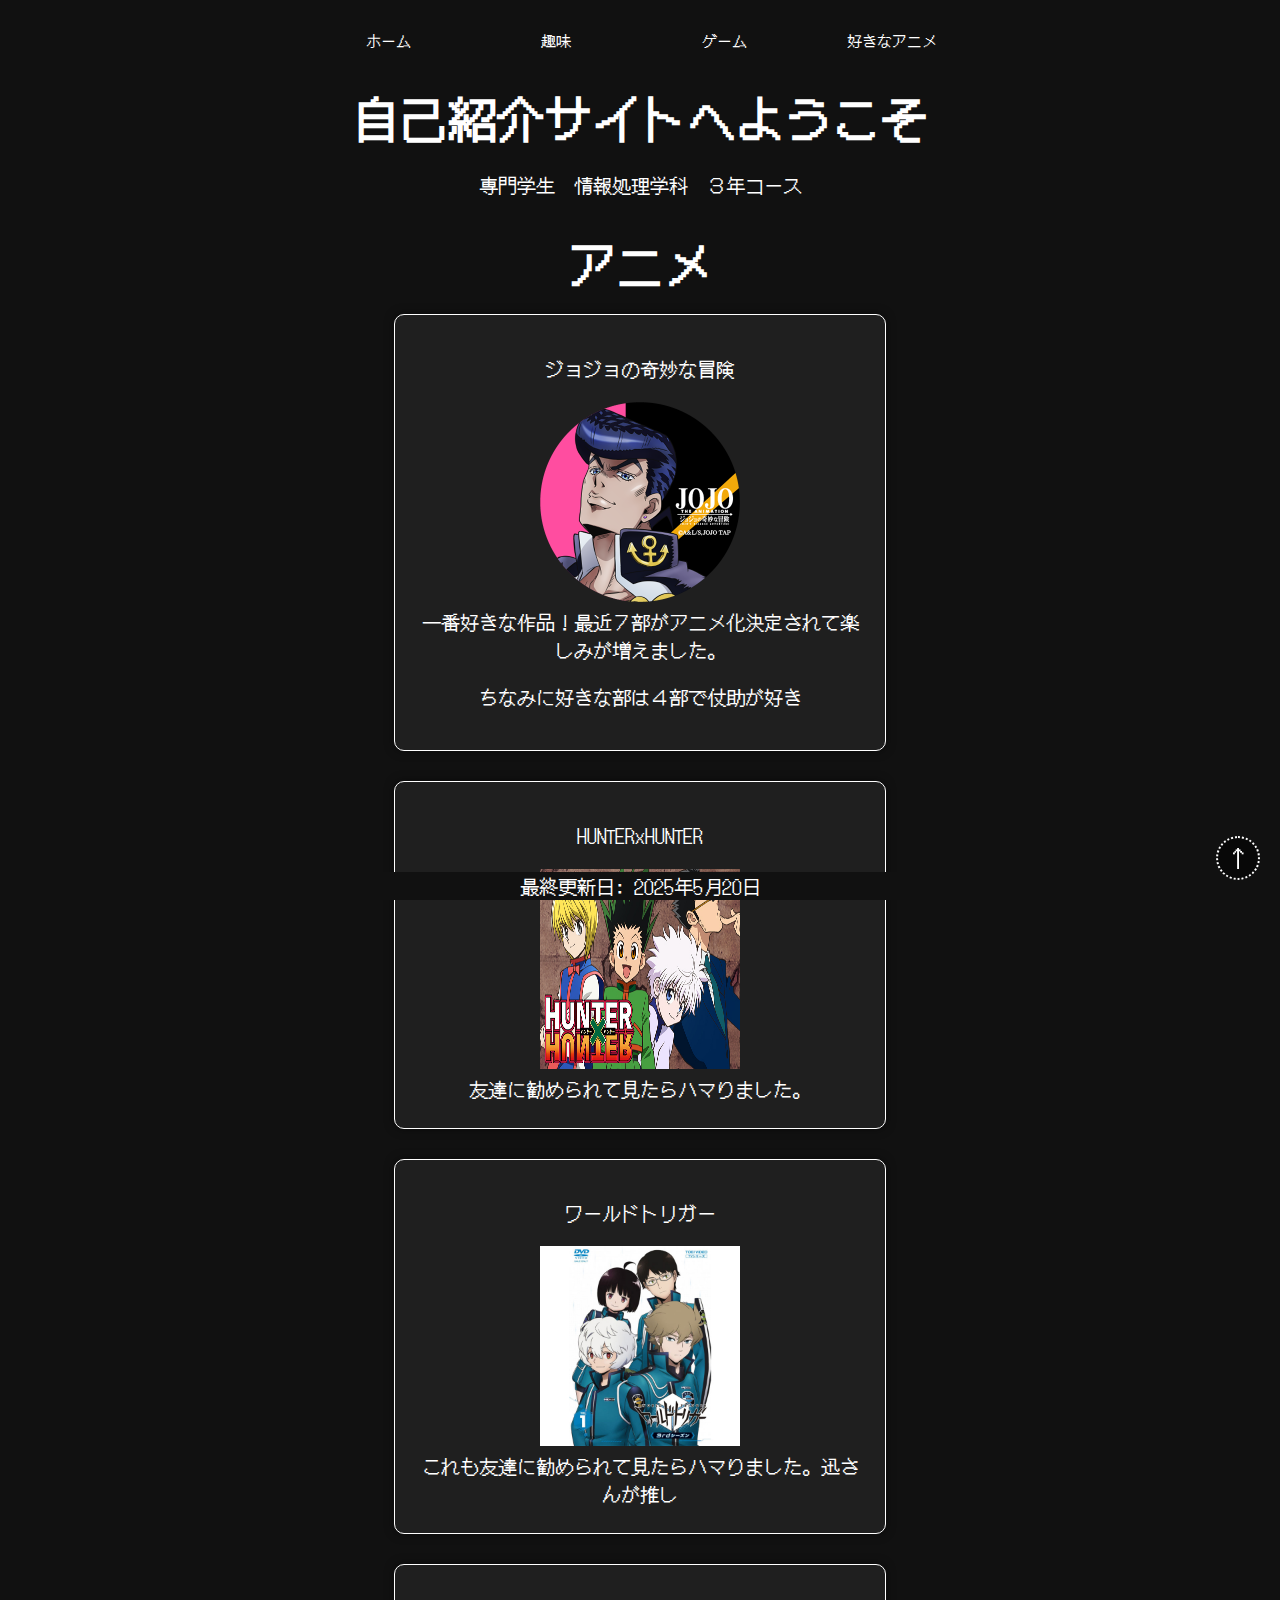
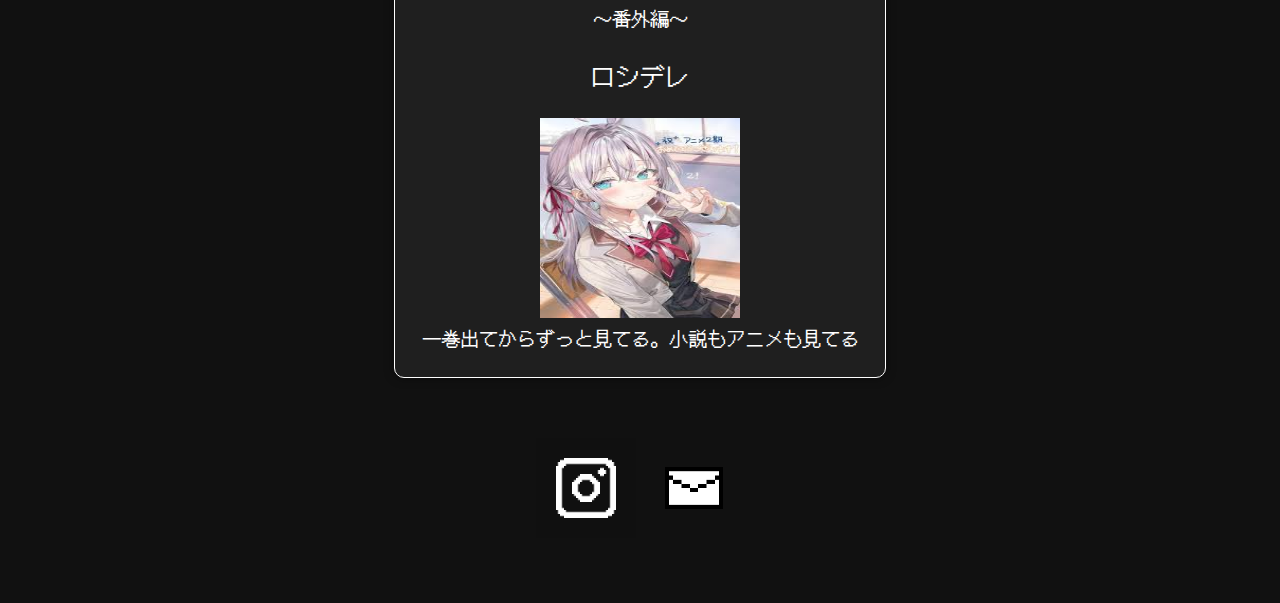
<file: anime.html>
<!DOCTYPE html>
<html lang="ja">

<!--ヘッダー-->

<head>
  <meta charset="UTF-8">
  <link rel="stylesheet" href="css.css">
  <meta name="viewport" content="width=device-width, initial-scale=1">
  <title>自己紹介</title>
  <link href="https://fonts.googleapis.com/css2?family=DotGothic16&display=swap" rel="stylesheet">
</head>
<!--/ヘッダー-->

<!--wrapper-->
<body>
  <header id="top">
      <nav id="global_navi">
        <ul>
          <li><a href="index.html">ホーム</a></li>
          <li><a href="hobby.html">趣味</a></li>
          <li><a href="game.html">ゲーム</a></li>
          <li class="currrent"><a href="anime.html">好きなアニメ</a></li>
        </ul>
      </nav>
    <h1>自己紹介サイトへようこそ</h1>
    <p>専門学生　情報処理学科　３年コース</p>
  </header>
<div id="wrapper">
  <div id="main">
    <section id="game">
      <h4>アニメ</h4>
        <ul>
          <div class="dq-box4">
            <p style="width: 450px;">ジョジョの奇妙な冒険</p>
              <li><img id="game_img" src="jojo.png" alt="ジョジョ"><br>一番好きな作品！最近７部がアニメ化決定されて楽しみが増えました。</li>
              <p>ちなみに好きな部は４部で仗助が好き</p>
        </div>
        <div class="dq-box4">
          <p style="width: 450px;">HUNTERxHUNTER</p>
          <li><img id="game_img" src="hunterxhunter.png" alt="ハンター"><br>友達に勧められて見たらハマりました。</li>
        </div>
        <div class="dq-box4">
          <p style="width: 450px;">ワールドトリガー</p>
          <li><img id="game_img" src="world.png" alt="ワールドトリガー"><br>これも友達に勧められて見たらハマりました。迅さんが推し</li>
        </div>
        <div class="dq-box4">
          <p>～番外編～</p>
          <p style="width: 450px; font-size: 25px;">ロシデレ</p>
          <li><img id="game_img" src="rosidere.png" alt="ロシデレ"><br>一巻出てからずっと見てる。小説もアニメも見てる</li>
        </div>
      </ul>
    </section>
    <section  id="SNS">
        <a href="https://www.instagram.com/kazuuu_1111?igsh=dXBjam9heHhsM2d2&utm_source=qr" target="_blank" aria-label="インスタグラム">
                <img src="instagram.png" alt="インスタグラム">
        </a>
        <a href="mailto:2571508@stu.o-hara.ac.jp" target="_blank" aria-label="メール">
                <img src="mail_icon.png" alt="メール">
        </a>
        </a>
    </div>
</section>
</div>
<div id="scroll-to-top">
  <a href="#top">↑</a>
</div>
</body>

<footer>
  <p style="margin-top: 0; margin-bottom: 0;">最終更新日: 2025年5月20日</p>
</footer>

</html>
</file>
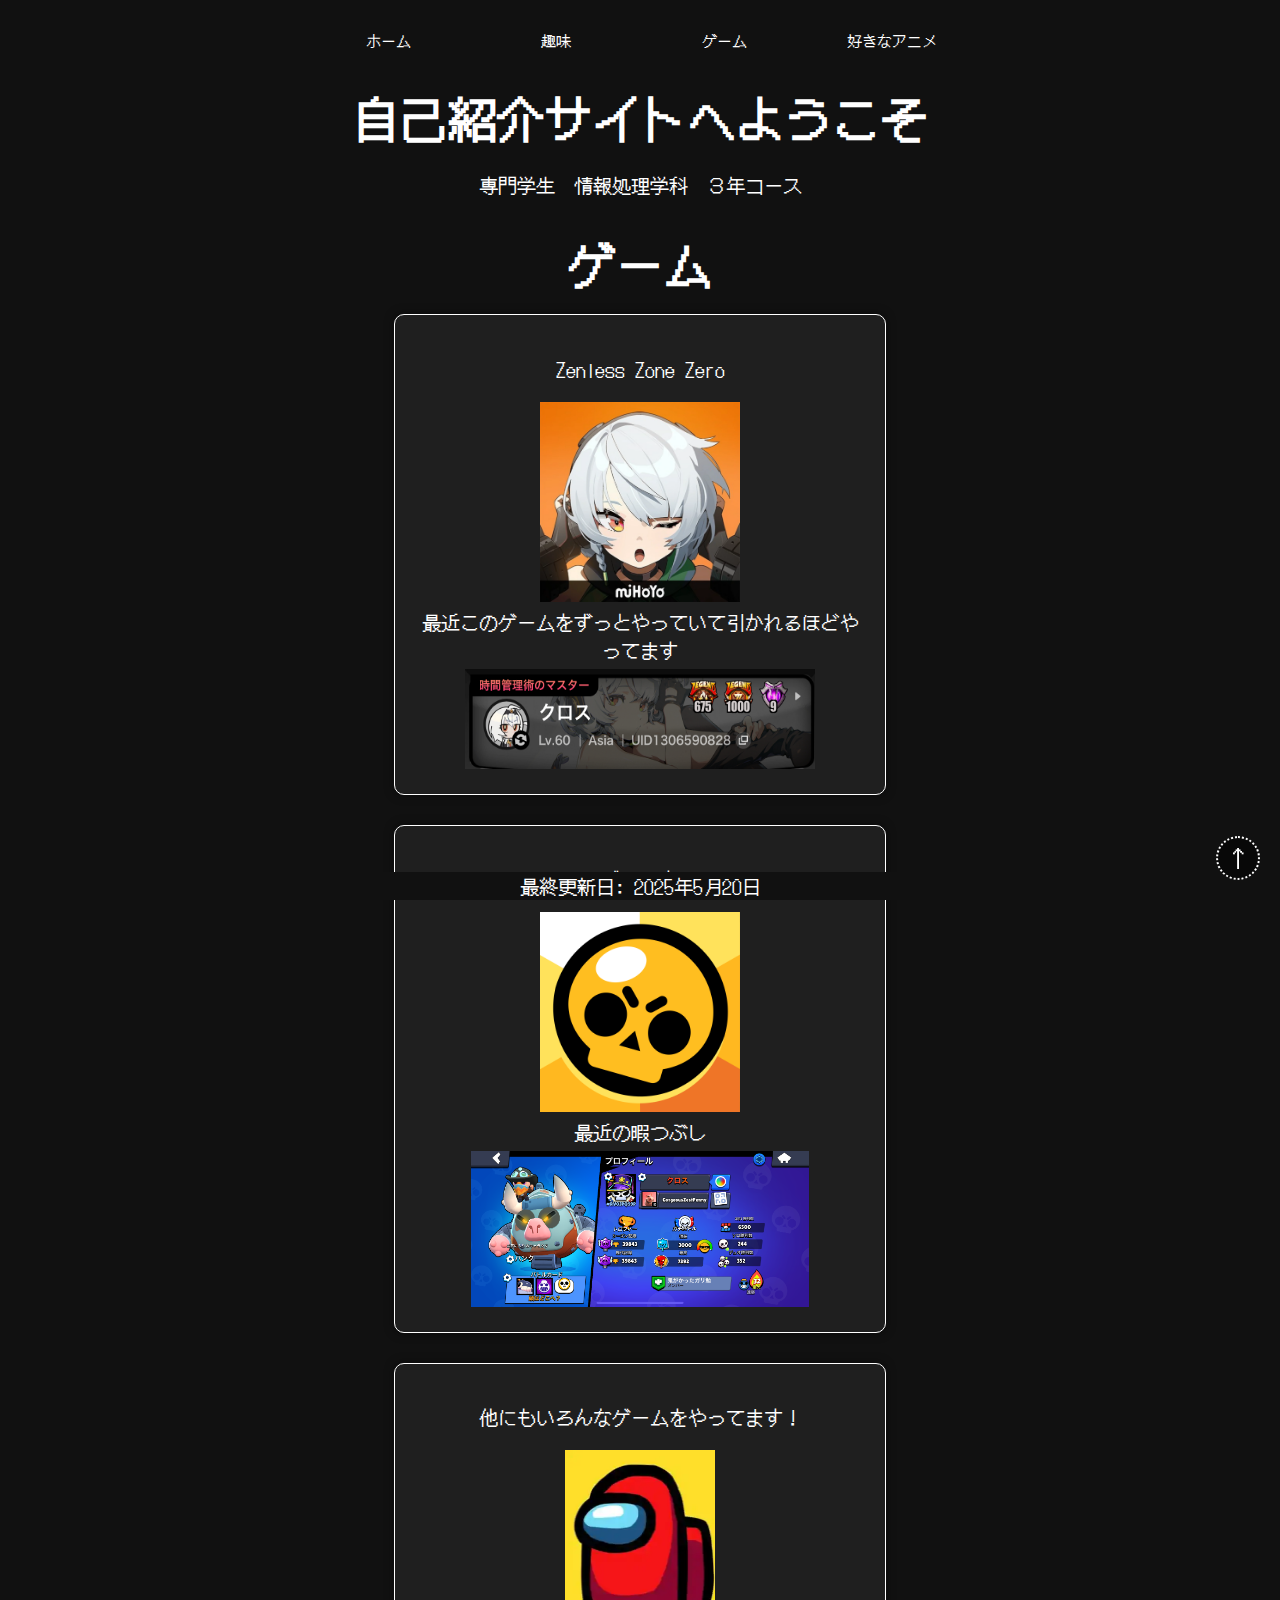
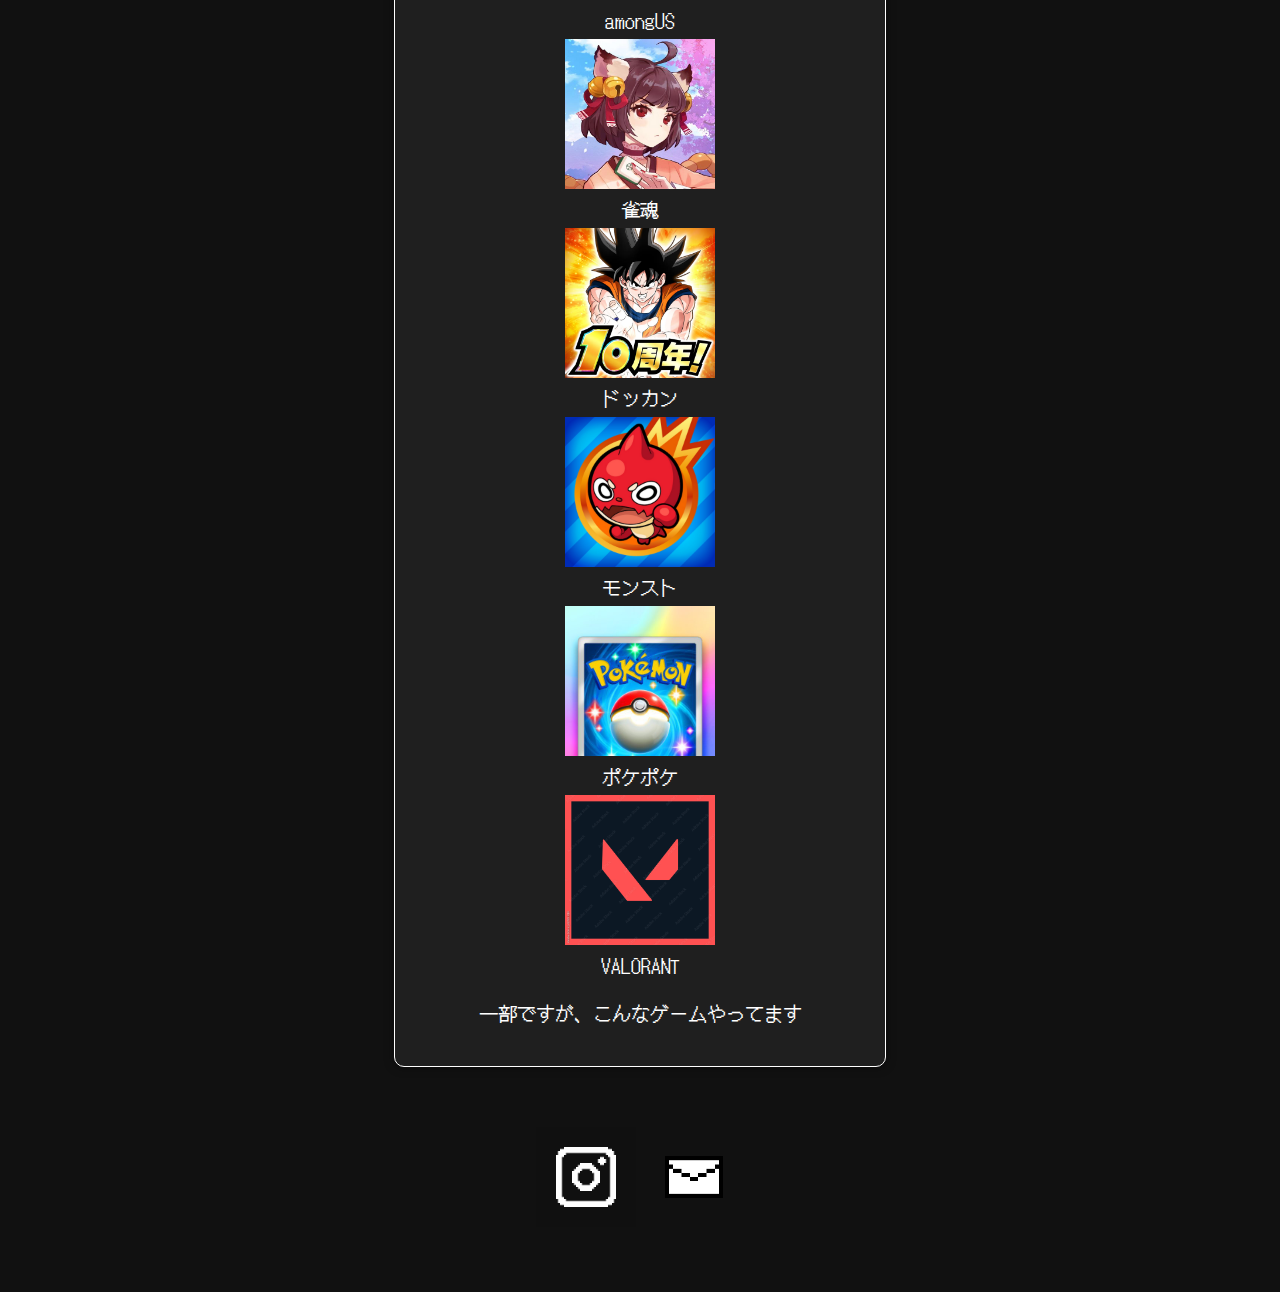
<file: game.html>
<!DOCTYPE html>
<html lang="ja">

<!--ヘッダー-->

<head>
  <meta charset="UTF-8">
  <link rel="stylesheet" href="css.css">
  <meta name="viewport" content="width=device-width, initial-scale=1">
  <title>自己紹介</title>
  <link href="https://fonts.googleapis.com/css2?family=DotGothic16&display=swap" rel="stylesheet">
</head>
<!--/ヘッダー-->

<!--wrapper-->
<body>
  <header id="top">
      <nav id="global_navi">
        <ul>
          <li><a href="index.html">ホーム</a></li>
          <li><a href="hobby.html">趣味</a></li>
          <li class="currrent"><a href="game.html">ゲーム</a></li>
          <li><a href="anime.html">好きなアニメ</a></li>
        </ul>
      </nav>
    <h1>自己紹介サイトへようこそ</h1>
    <p>専門学生　情報処理学科　３年コース</p>
  </header>
<div id="wrapper">
  <div id="main">
    <section id="game">
      <h4>ゲーム</h4>
      <ul>
        <div class="dq-box4">
          <p style="width: 450px;">Zenless Zone Zero</p>
          <li><img id="game_img" src="ZZZ.png" alt="ゼンゼロ"><br>最近このゲームをずっとやっていて引かれるほどやってます</li>
          <img id="zzz_status" style="width: 350px; height: 100px;" src="zzz_status.png">
        </div>
        <div class="dq-box4">
          <p style="width: 450px;">ブロスタ</p>
          <li><img id="game_img" src="burosuta.png" alt="ブロスタ"><br>最近の暇つぶし</li>
          <img id="burosuta_status" style="height: 100%; width: 75%;"  src="burosuta_status.PNG">
        </div>
        <div class="dq-box4">
          <p style="width: 450px;">他にもいろんなゲームをやってます！</p>
          <li><img id="game_img" style="width: 150px; height: 150px;" src="amongUs.png" alt="アモンガース"><br>amongUS</li>
          <li><img id="game_img" style="width: 150px; height: 150px;" src="zyantama.png" alt="じゃんたま"><br>雀魂</li>
          <li><img id="game_img" style="width: 150px; height: 150px;" src="dokkan.png" alt="ドッカン"><br>ドッカン</li>
          <li><img id="game_img" style="width: 150px; height: 150px;" src="monsuto.png" alt="モンスト"><br>モンスト</li>
          <li><img id="game_img" style="width: 150px; height: 150px;" src="pokepoke.png" alt="ポケポケ"><br>ポケポケ</li>
          <li><img id="game_img" style="width: 150px; height: 150px;" src="valo.png" alt="valorant"><br>VALORANT</li>
          <p>一部ですが、こんなゲームやってます</p>
        </div>
      </ul>
    </section>
    <section  id="SNS">
        <a href="https://www.instagram.com/kazuuu_1111?igsh=dXBjam9heHhsM2d2&utm_source=qr" target="_blank" aria-label="インスタグラム">
                <img src="instagram.png" alt="インスタグラム">
        </a>
        <a href="mailto:2571508@stu.o-hara.ac.jp" target="_blank" aria-label="メール">
                <img src="mail_icon.png" alt="メール">
        </a>
        </a>
    </div>
</section>
</div>
<div id="scroll-to-top">
  <a href="#top">↑</a>
</div>
</body>

<footer>
  <p style="margin-top: 0; margin-bottom: 0;">最終更新日: 2025年5月20日</p>
</footer>

</html>
</file>
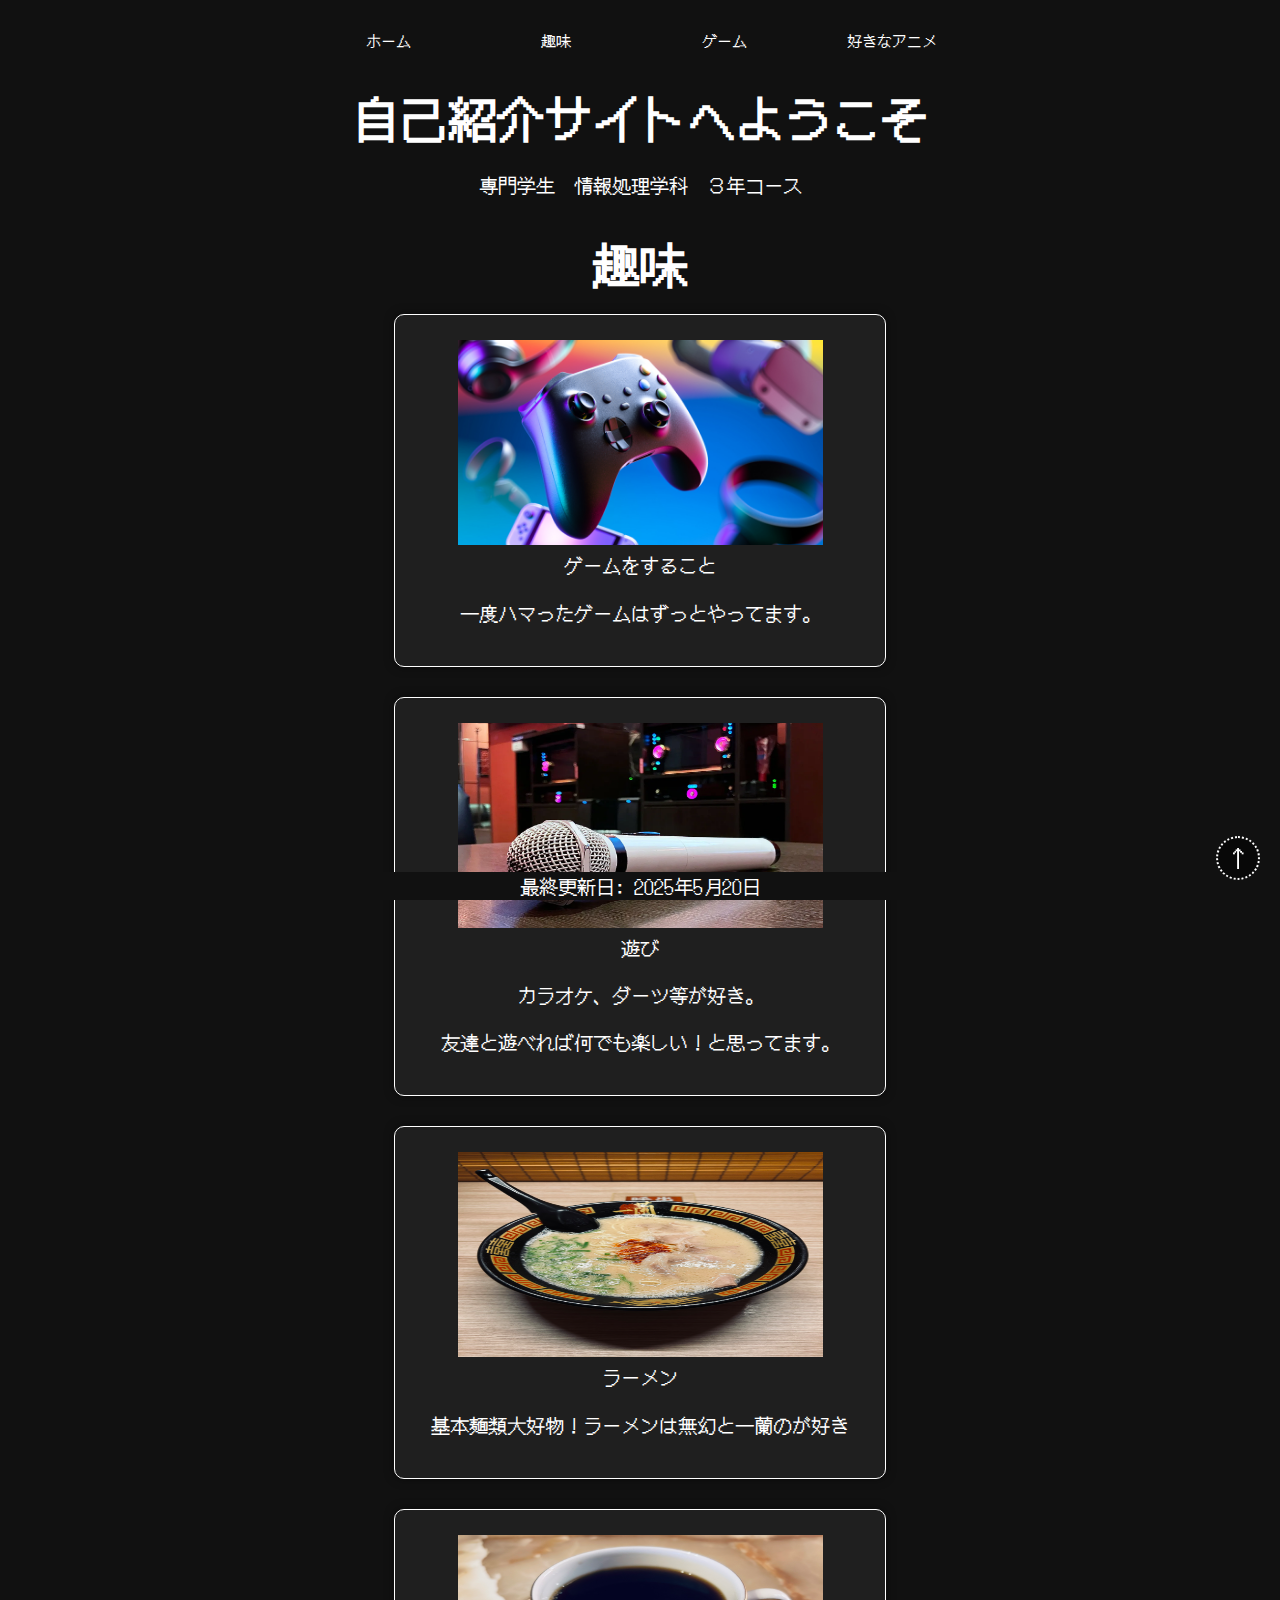
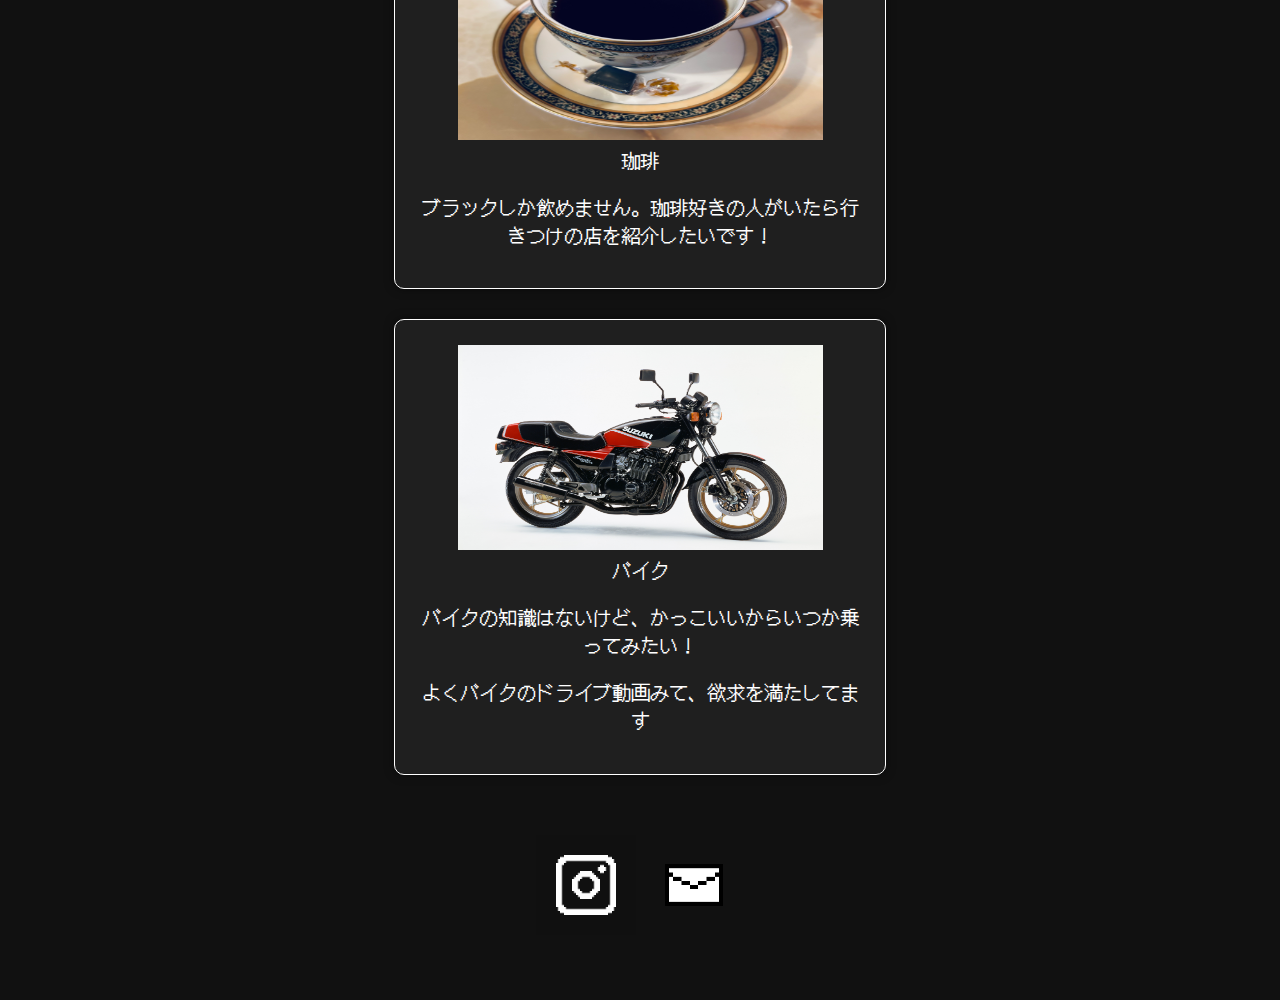
<file: hobby.html>
<!DOCTYPE html>
<html lang="ja">
  

<!--ヘッダー-->

<head>
  <meta charset="UTF-8">
  <link rel="stylesheet" href="css.css">
  <meta name="viewport" content="width=device-width, initial-scale=1">
  <title>自己紹介</title>
  <link href="https://fonts.googleapis.com/css2?family=DotGothic16&display=swap" rel="stylesheet">
  <link rel="shortcut icon" href="ico.ico">
</head>
<!--/ヘッダー-->

<!--wrapper-->
<body>
  <header id="top">
      <nav id="global_navi">
        <ul>
          <li><a href="index.html">ホーム</a></li>
          <li class="currrent"><a href="hobby.html">趣味</a></li>
          <li><a href="game.html">ゲーム</a></li>
          <li><a href="anime.html">好きなアニメ</a></li>
        </ul>
      </nav>
    <h1>自己紹介サイトへようこそ</h1>
    <p>専門学生　情報処理学科　３年コース</p>
  </header>
<div id="wrapper">
  <div id="main">
    <section id="hobby">
      <h4>趣味</h4>
        <ul>
        <div class="dq-box4">
          <li><img id="hobby_img" src="game.png" alt="ゲーム"><br>ゲームをすること</li>
          <p style="width: 450px;">一度ハマったゲームはずっとやってます。</p>
        </div>
        <div class="dq-box4">
          <li><img id="hobby_img" src="karaoke.png" alt="遊び"><br>遊び</li>
          <p style="width: 450px;">カラオケ、ダーツ等が好き。</p>
          <p style="width: 450px;">友達と遊べれば何でも楽しい！と思ってます。</p>
        </div>
        <div class="dq-box4">
          <li><img id="hobby_img" src="ra-men.png" alt="ラーメン"><br>ラーメン</li>
          <p style="width: 450px;">基本麺類大好物！ラーメンは無幻と一蘭のが好き</p>
        </div>
        <div class="dq-box4">
          <li><img id="hobby_img" src="coffee.png" alt="珈琲"><br>珈琲</li>
          <p style="width: 450px;">ブラックしか飲めません。珈琲好きの人がいたら行きつけの店を紹介したいです！</p>
        </div>
        <div class="dq-box4">
          <li><img id="hobby_img" src="GSX.png" alt="バイク"><br>バイク</li>
          <p style="width: 450px;">バイクの知識はないけど、かっこいいからいつか乗ってみたい！</p>
          <p style="width: 450px;">よくバイクのドライブ動画みて、欲求を満たしてます</p>
        </div>
      </ul>
    </section>
    <section  id="SNS">
        <a href="https://www.instagram.com/kazuuu_1111?igsh=dXBjam9heHhsM2d2&utm_source=qr" target="_blank" aria-label="インスタグラム">
                <img src="instagram.png" alt="インスタグラム">
        </a>
        <a href="mailto:mit2571508@stu.o-hara.ac.jp" target="_blank" aria-label="メール">
                <img src="mail_icon.png" alt="メール">
        </a>
        </a>
    </div>
</section>
</div>
<div id="scroll-to-top">
  <a href="#top">↑</a>
</div>
</body>

<footer>
  <p style="margin-top: 0; margin-bottom: 0;">最終更新日: 2025年5月20日</p>
</footer>

</html>
</file>
<file: css.css>
body {
  margin-top: 0px;
  overflow: auto;
  font-family: 'DotGothic16', sans-serif;
  background-color: #111;
  color: #fff;
  margin: 0;
  padding: 0;
  display: flex;
  flex-direction: column;
  align-items: center;
  justify-content: center;
  height: auto;
  text-align: center;
  width: 100%;
  /* ... 他のbodyのスタイル ... */
  padding-top: 82px; /* ナビゲーションの高さに合わせて調整してください */
  padding-bottom: 60px; /* フッターの高さに合わせて調整 */
}

header {
  width: 100%;
  margin-bottom: 0px;
  padding-top: 0px;
}

h1 {
  font-size: 3rem;
  margin: 0;
}

p {
  font-size: 1.2rem;
}

#profile {
  display: flex; /* Flexboxを有効にする */
  flex-direction: row; /* 子要素を横方向に並べる */
    align-items: flex-start; /* 子要素を上端で揃える（必要に応じて調整） */
    max-width: 800px; /* 親要素の最大幅を調整 */
    margin: 0 0 30px 10%; /* 中央揃えと下マージン */
    padding: 10px;
    background-color: rgba(255, 255, 255, 0.1);
    border-radius: 10px;
    box-sizing: border-box;
}

#profile2 {
  display: flex; /* Flexboxを有効にする */
  flex-direction: row; /* 子要素を横方向に並べる */
    align-items: flex-start; /* 子要素を上端で揃える（必要に応じて調整） */
    max-width: 800px; /* 親要素の最大幅を調整 */
    margin: 0 10% 30px 0px; /* 中央揃えと下マージン */
    padding: 10px;
    background-color: rgba(255, 255, 255, 0.1);
    border-radius: 10px;
    box-sizing: border-box;
    text-align: center;
    font-weight: bold;
}

#profile3 {
    width: 680px; /* 親要素の幅を調整 */
    max-width: 1000px; /* 親要素の最大幅を調整 */
    margin: 0 0px 30px 0; /* 中央揃えと下マージン */
    padding: 10px;
    background-color: rgba(255, 255, 255, 0.1);
    border-radius: 10px;
    box-sizing: border-box;
}

#profile4 {
    width: 730px; /* 親要素の幅を調整 */
    max-width: 1000px; /* 親要素の最大幅を調整 */
    margin: 0 0px 30px 0px; /* 中央揃えと下マージン */
    padding: 10px;
    background-color: rgba(255, 255, 255, 0.1);
    border-radius: 10px;
    box-sizing: border-box;
}

h2 {
  font-size: 3rem;
  margin-bottom: 10px;
  margin-top: 0px;
  text-align: center;
}

h4 {
  font-size: 3rem;
  margin-bottom: 10px;
  margin-top: 0px;
  text-align: center;
  width: 100%;
}

ul {
  list-style-type: none;
  padding: 0;
}

li {
  font-size: 1.2rem;
  margin: 5px 0;
}

footer {
  position: fixed;
  bottom: 0;
  left: 0;
  width: 100%;
  background-color: #111; /* 背景色はお好みで */
  padding: 0px 0; /* パディングもお好みで */
  text-align: center; /* テキスト配置もお好みで */
  margin-top: 0;
  margin-bottom: 0;
}

a {
  color: #fff;
  text-decoration: none;
}

a:hover {
  text-decoration: underline;
}

/*囲み枠*/
.dq-box {
  background-color: hsl(0, 0%, 12%);
  width: 1000px; /*親要素の半分の幅から左右のマージンを引いた値 */
  border: 1px solid #fff;
  border-radius: 10px;
  padding: 20px;
  margin: 0;
  font-family: 'DotGothic16', sans-serif;
  color: #fff;
  box-shadow: 0 0 10px rgba(0, 0, 0, 0.5);
  width: auto; /* sectionのflex-basisに任せる */
}

.dq-box2 {
  background-color: hsl(0, 0%, 12%);
  width: 620px; /*親要素の半分の幅から左右のマージンを引いた値 */
  border: 1px solid #fff;
  border-radius: 10px;
  padding: 20px;
  margin: 0;
  font-family: 'DotGothic16', sans-serif;
  color: #fff;
  box-shadow: 0 0 10px rgba(0, 0, 0, 0.5);
}

.dq-box3 {
  background-color: hsl(0, 0%, 12%);
  width: auto; /*親要素の半分の幅から左右のマージンを引いた値 */
  border: 1px solid #fff;
  border-radius: 10px;
  padding: 20px;
  padding-bottom: 24px;
  margin: 0;
  font-family: 'DotGothic16', sans-serif;
  color: #fff;
  box-shadow: 0 0 10px rgba(0, 0, 0, 0.5);
}

.dq-box4 {
  background-color: hsl(0, 0%, 12%);
  width: 450px; /*親要素の半分の幅から左右のマージンを引いた値 */
  border: 1px solid #fff;
  border-radius: 10px;
  padding: 20px;
  font-family: 'DotGothic16', sans-serif;
  color: #fff;
  box-shadow: 0 0 10px rgba(0, 0, 0, 0.5);
  margin-bottom: 30px;
  text-align: center;
  margin-left: auto;
  margin-right: auto;
}

/* dq-box4 内の p タグの幅 (PC向け) */
.dq-box4 p {
  width: 450px; /* PCでの本来の幅 */
}

.dq-box h3 {
  font-size: 1.5rem;
  margin-bottom: 10px;
  text-align: center;
  text-shadow: 1px 1px 2px #000;
}

.dq-box h4 {
  width: 700px;
  font-size: 1.5rem;
  margin-bottom: 10px;
  text-align: center;
  text-shadow: 1px 1px 2px #000;
}

.dq-box ul {
  list-style: none;
  padding: 0;
  margin: 0;
}

.dq-box li {
  font-size: 1.2rem;
  margin: 5px 0;
  text-shadow: 1px 1px 2px #000;
}

#global_navi {
  position: fixed;
  top: 0;
  left: 0;
  z-index: 999;
  width: 100%;
  background-color: #111; /* ナビゲーションの背景色を追加（もし設定されていなければ） */
  box-sizing: border-box; /* パディングを幅に含める */
  padding: 10px 0; /* 上下のパディングを追加（ナビゲーションの高さ調整用） */
}

#global_navi ul {
    list-style: none;
    margin: 0;
    padding: 0;
    background-color:  #111;
}

#global_navi ul li {
    width: 100px;
    padding: 0;
    display: inline-block;
    list-style: none;
    margin: 20px 30px;
    font-size: 15px;
}

#global_navi ul li  a{
    display: block;
    list-style: none;
    text-decoration: #111;
}

html {
  height: 100%;
  margin: 0;
  padding: 0;
  overflow: visible;
}

body {
  min-height: 100%;
  padding-bottom: 60px; /* フッターの高さに合わせて調整 */
  width: 100%;
}


#wrapper {
    width: 100%;
    margin: 0 auto;
    padding-top: 10px;
    text-align: center;
}

#main {
  display: flex;
  flex-direction: row; /* ★ 変更点: PCでは横並びにするため row に */
  flex-wrap: wrap; /* 子要素を折り返す */
  justify-content: center; /* 子要素を中央寄せ */
  gap: 30px; /* 各セクション間の隙間 */
  width: 100%;
  align-items: flex-start; /* 上寄せ */
  margin: 0 auto;
}

#main section#profile,
#main section#profile2 {
  flex-basis: auto; /* コンテンツに合わせて幅を調整 */
  max-width: 450px; /* 最大幅も設定 */
  width: auto; /* width は auto にして flex-basis に従わせる */
}

 #profile { width: 450px; }
 #profile2 { width: 450px; }
 #main section#profile3 {
  max-width: 930px;
  width: auto;
}

#profile ul,
#profile3 ul
#profile4 ul {
  list-style: none;
  padding: 0;
  display: flex; /* ul 要素を Flex コンテナにする */
  flex-direction: column; /* アイテムを縦に並べる */
}

#profile3 ul {
  padding-left: 0px;
}


#profile ul li,
#profile3 ul li {
  display: flex; /* li 要素を Flex コンテナにする */
  align-items: baseline; /* ベースラインで揃える（: の位置を揃えるため） */
  margin: 5px 0;
}

#profile4 ul li {
  display: flex; /* li 要素を Flex コンテナにする */
  align-items: baseline; /* ベースラインで揃える（: の位置を揃えるため） */
  margin: 5px 0;
  text-align: left;
}

#profile ul li span,
#profile3 ul li span {
  width: 80px; /* : を含む項目の幅を固定する（調整が必要な場合あり） */
  display: inline-block; /* 幅を有効にする */
  text-align: right; /* : を右寄せにする */
  margin-right: 10px; /* : と値の間にスペースを作る */
}

#profile4 ul li span {
  width: auto; /* : を含む項目の幅を固定する（調整が必要な場合あり） */
  display: block; /* 幅を有効にする */
  text-align: left; /* : を右寄せにする */
  margin-right: 15px; /* : と値の間にスペースを作る */
  padding-left: 0px;
}

img  {
  width: 100px; 
  height: auto; 
  align-items: flex-start;
}

#hobby {
  width: 100%;
}

#hobby_img {
  width: 365px;
  height: 205px;
  margin-left: 0px;
}

#hobby_img_ra-men {
  width: 100%;
  height: 100%;
  margin-left: 0px;
}

#hobby ul li {
    width: 450px;
    text-align: center;
}

#hobby ul li  p {
    width: 450px;
}

#game {
  width: 100%;
}

#game_img {
  width: 200px;
  height: 200px;
}

#status {
  width: 300px;
  margin-left: 0px;
}

#scroll-to-top {
  position: fixed; /* スクロールしても固定表示 */
  bottom: 20px;    /* 下からの距離 */
  right: 20px;     /* 右からの距離 */
  background-color: rgba(0, 0, 0, 0.5); /* 背景色（半透明） */
  color: #fff;                       /* 文字色 */
  width: 40px;                        /* ボタンの幅 */
  height: 40px;                       /* ボタンの高さ */
  border-radius: 50%;                 /* 丸くする */
  text-align: center;                /* 文字を中央揃え */
  line-height: 40px;                /* 行の高さをボタンの高さと同じにして垂直中央揃え */
  font-size: 1.5rem;                  /* 文字サイズ */
  text-decoration: none;             /* 下線を消す */
  z-index: 1000;                      /* 他の要素より前面に表示 */
  border: 2px dotted #fff;
  background-clip: padding-box; /* ボーダーが内側にかからないように */
}


#scroll-to-top:hover {
  background-color: rgba(0, 0, 0, 0.8); /* ホバー時の背景色 */
}

#scroll-to-top a {
  text-decoration: none; /* 通常時の下線を消す */
}

#scroll-to-top a:hover {
  text-decoration: none; /* ホバー時の下線も消す */
}

SNS{
  margin-left: auto;
}

/* スマートフォン表示時の調整 */
@media screen and (max-width: 767px) {
  body {
    text-align: left; /* スマートフォンでは全体的に左寄せが見やすい */
    max-height: none; /* 不要なmax-heightを削除 */
    padding-bottom: 70px; /* 固定フッター分のpadding調整 */
  }

  header {
    width: 100%;
    text-align: center; /* ヘッダー内の要素は中央寄せ */
  }

  h4 {
    width: 100%;
  }

  header h1 {
    font-size: 2rem; /* 少し小さく */
    margin-top: 10px;
    margin-bottom: 10px;
  }

  header h1:first-child { /* ('ω')ノﾔｧ の h1 要素 */
    font-size: 2.5rem; /* こちらは少し大きめに */
  }

  #global_navi {
    width: 100%;
    font-size: 12px; /* 少し小さく */
  }

  #global_navi ul {
    display: flex; /* 横並びにする */
    flex-wrap: wrap; /* 折り返しを有効にする */
    justify-content: space-around; /* 均等に配置 */
  }

  #global_navi ul li {
    width: auto; /* 幅を自動調整 */
    margin: 5px 0;
    padding: 5px 10px;
    border: 1px solid #333; /* 区切り線を追加 (必要に応じて) */
    border-radius: 5px;
  }

  #global_navi ul li a {
    display: block;
    padding: 8px 0;
  }

  #wrapper {
    width: 100%;
    margin: 0 auto;
    padding: 0 5%;
    box-sizing: border-box;
    text-align: left; /* wrapper 内のテキストは左寄せ */
  }

  #main {
    width: 100%;
    float: none;
    align-items: stretch; /* 要素を幅いっぱいに */
    margin: 0 auto;
  }

  .profile-container {
    flex-direction: column; /* 縦並び */
    align-items: stretch; /* 幅いっぱいに */
  }

  #profile,
  #profile2{
    width: 100%;
    margin-bottom: 20px;
    margin-left: 0 !important; /* 左マージンをリセット */
    margin-right: 0 !important; /* 右マージンをリセット */
  }

  #profile3 {
    width: 100%;
    margin-left: 0 !important;
  }

  .dq-box,
  .dq-box2,
  .dq-box3,
  .dq-box4 {
    width: 100%;
    box-sizing: border-box; /* パディングを幅に含める */
  /* 必要であれば、左右のマージンも0に設定 */
  margin-left: 0;
  margin-right: 0;
  /* スマートフォンでの左右の余白を確保するために、パディングを追加 */
  padding-left: 20px;
  padding-right: 20px;
  }

  .dq-box2 {
    padding-left: 2px;
    padding-right: 0;
  }

  .dq-box ul,
  .dq-box2 ul,
  .dq-box3 ul,
  .dq-box4 ul {
    padding-left: 20px; /* リストのインデント */
  }

  /* dq-box4 内の p タグの固定幅も解除 */
.dq-box4 p {
    width: auto; /* 固定幅を解除 */
    max-width: 100%; /* 親要素を超えないように念のため設定 */
    margin: 0 auto; /* 中央寄せ */
}

  #profile ul li span,
  #profile3 ul li span {
    width: auto; /* 幅を自動調整 */
    display: inline-block;
    text-align: left; /* 左寄せ */
    margin-right: 10px;
  }

  img {
    max-width: 100%;
    height: auto;
    margin-left: auto;
    margin-right: auto;
    display: block;
    margin-top: 10px;
    margin-bottom: 10px;
  }

  #hobby_img {
    width: 100%;
    height: auto;
  }

  #game_img {
    width: 100%;
    height: auto;
  }

  #status {
    width: 100%;
  }

  #scroll-to-top {
    bottom: 15px;
    right: 15px;
    width: 35px;
    height: 35px;
    line-height: 35px;
    font-size: 1.2rem;
  }

  img {
  max-width: 100%; /* 親要素の幅を超えない */
  height: auto; /* 縦横比を維持 */
  margin-left: auto; /* 画像を中央寄せ */
  margin-right: auto;
  display: block; /* autoマージンを適用するためにブロック要素にする */
}

/* #hobby_img の調整 (これも .dq-box4 の中にあります) */
#hobby_img {
  width: 100%; /* 親要素の幅に合わせて100%にする */
  height: auto; /* 縦横比を維持 */
  margin-left: 0; /* マージンをリセット */
}

/* #hobby ul li の幅も調整 */
#hobby ul li {
    width: 100%; /* リストアイテムも全幅に */
    box-sizing: border-box; /* パディングを幅に含める */

}
}
</file>
